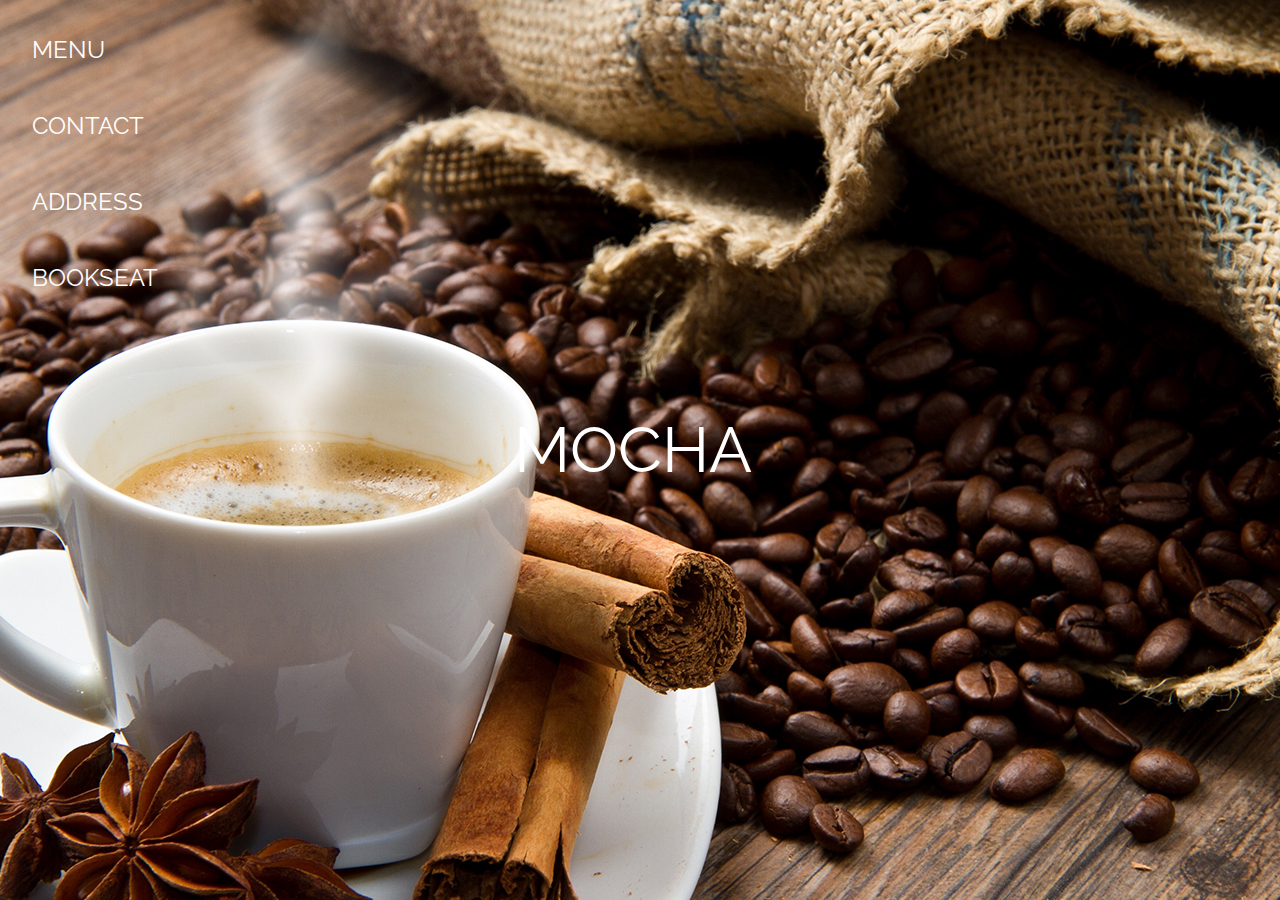
<file: page.html>
<!DOCTYPE html>
<html>
<title>mocha</title>
<meta charset="UTF-8">
<meta name="viewport" content="width=device-width, initial-scale=1">
<link rel="stylesheet" href="https://www.w3schools.com/w3css/4/w3.css">
<link rel="stylesheet" href="https://fonts.googleapis.com/css?family=Raleway">
<link rel="stylesheet" href="page.css">
<body>

<div style="background-image: url('cafe_img.jpg');" class="bgimg w3-display-container w3-text-white">
  <div class="w3-display-middle w3-jumbo">
    <p style="">&nbsp;MOCHA	&nbsp;</p>
  </div>
  <div class="w3-display-topleft w3-container w3-xlarge">
    <p><button onclick="document.getElementById('menu').style.display='block'" class="w3-button">MENU</button></p>
    <p><button onclick="document.getElementById('contact').style.display='block'" class="w3-button">CONTACT</button></p>
	<p><button onclick="document.getElementById('address').style.display='block'" class="w3-button">ADDRESS</button></p>
	<p><button onclick="document.getElementById('Book seat').style.display='block'" class="w3-button">BOOKSEAT</button></p>
  </div>
  <div class="w3-display-bottomleft w3-container">
    
   
  </div>
</div>

<!-- Menu Modal -->
<div id="menu" class="w3-modal">
  <div class="w3-modal-content w3-animate-zoom">
    <div class="w3-container w3-black w3-display-container">
      <span onclick="document.getElementById('menu').style.display='none'" class="w3-button w3-display-topright w3-large">x</span>
      <h1>Starters</h1> 
    </div>
    <div class="w3-container">
      <h5>Tomato Soup <b> ₹ 50</b></h5>
      <h5>Chicken Salad <b> ₹ 50</b></h5>
      <h5>Bread and Butter <b> ₹ 100</b></h5>
    </div>
    <div class="w3-container w3-black">
      <h1>Main Courses</h1>
    </div>
    <div class="w3-container">
      <h5>Grilled Fish and Potatoes <b> ₹ 85</b></h5>
      <h5>Italian Pizza <b> ₹ 55</b></h5>
      <h5>Veggie Pasta <b> ₹ 40</b></h5>
      <h5>Chicken and Potatoes <b> ₹ 65</b></h5>
      <h5>Deluxe Burger <b> ₹ 50</b></h5>
    </div>
    <div class="w3-container w3-black">
      <h1>Desserts</h1>
    </div>
    <div class="w3-container">
      <h5>Fruit Salad <b> ₹ 100</b></h5>
      <h5>Ice cream <b> ₹ 50</b></h5>
      <h5>Chocolate Cake <b> ₹ 80</b></h5>
      <h5>Cheese <b> ₹ 60</b></h5>
    </div>
  </div>
</div>

<!-- Contact Modal -->
<div id="contact" class="w3-modal">
  <div class="w3-modal-content w3-animate-zoom">
    <div class="w3-container w3-black">
      <span onclick="document.getElementById('contact').style.display='none'" class="w3-button w3-display-topright w3-large">x</span>
      <h1>Contact</h1>
    </div>
    <div class="w3-container">
      <p>Reserve a table, ask for today's special or just send us a message:</p>
      <form action="/action_page.php" target="_blank">
        <p><input class="w3-input w3-padding-16 w3-border" type="text" placeholder="Name" required name="Name"></p>
        <p><input class="w3-input w3-padding-16 w3-border" type="number" placeholder="How many people" required name="People"></p>
        <p><input class="w3-input w3-padding-16 w3-border" type="datetime-local" placeholder="Date and time" required name="date" value="2017-11-16T20:00"></p>
        <p><input class="w3-input w3-padding-16 w3-border" type="text" placeholder="Message \ Special requirements" required name="Message"></p>
        <p><button class="w3-button" type="submit">SEND MESSAGE</button></p>
      </form>
    </div>
  </div>
</div>

<div id="address" class="w3-modal">
  <div class="w3-modal-content w3-animate-zoom">
    <div class="w3-container w3-black">
      <span onclick="document.getElementById('address').style.display='none'" class="w3-button w3-display-topright w3-large">x</span>
      <h1>Address</h1>
    </div>
    <div class="w3-container">
      <center>
	  
	    <div class="mapouter"><div class="gmap_canvas"><iframe width="600" height="500" id="gmap_canvas" src="https://maps.google.com/maps?q=mocha&t=&z=13&ie=UTF8&iwloc=&output=embed" frameborder="0" scrolling="no" marginheight="0" marginwidth="0"></iframe><a href="https://www.crocothemes.net"></a></div><style>.mapouter{position:relative;text-align:right;height:500px;width:600px;}.gmap_canvas {overflow:hidden;background:none!important;height:500px;width:600px;}</style></div>
	  </center>
      </form>
    </div>
  </div>
</div>


</body>
</html>
</file>
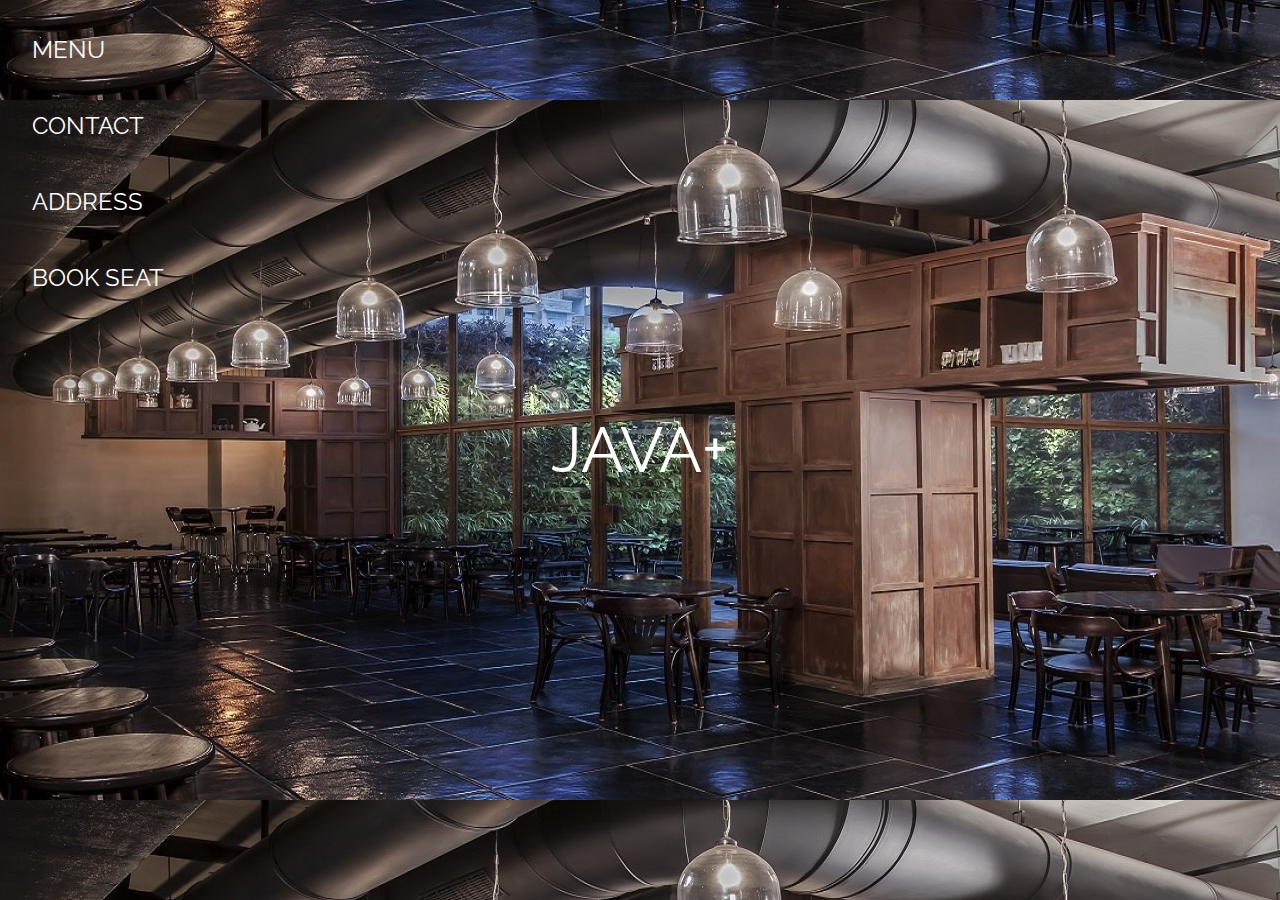
<file: page1.html>
<!DOCTYPE html>
<html>
<title>java+</title>
<meta charset="UTF-8">
<meta name="viewport" content="width=device-width, initial-scale=1">
<link rel="stylesheet" href="https://www.w3schools.com/w3css/4/w3.css">
<link rel="stylesheet" href="https://fonts.googleapis.com/css?family=Raleway">
<link rel="stylesheet" href="page.css">
<body>

<div style="background-image: url('a1.jpg');" class="bgimg w3-display-container w3-text-white">
  <div class="w3-display-middle w3-jumbo">
    <p>&nbsp;JAVA+&nbsp;</p>
  </div>
  <div class="w3-display-topleft w3-container w3-xlarge">
    <p><button onclick="document.getElementById('menu').style.display='block'" class="w3-button">MENU</button></p>
    <p><button onclick="document.getElementById('contact').style.display='block'" class="w3-button">CONTACT</button></p>
	<p><button onclick="document.getElementById('address').style.display='block'" class="w3-button">ADDRESS</button></p>
	<p><button onclick="document.getElementById('BOok seat').style.display='block'" class="w3-button ">BOOK SEAT</button></p>
  </div>
  <div class="w3-display-bottomleft w3-container">
   
   
  </div>
</div>

<!-- Menu Modal -->
<div id="menu" class="w3-modal">
  <div class="w3-modal-content w3-animate-zoom">
    <div class="w3-container w3-black w3-display-container">
      <span onclick="document.getElementById('menu').style.display='none'" class="w3-button w3-display-topright w3-large">x</span>
      <h1>Starters</h1> 
    </div>
    <div class="w3-container">
      <h5>Tomato Soup <b> ₹ 50</b></h5>
      <h5>Chicken Salad <b> ₹ 50</b></h5>
      <h5>Bread and Butter <b> ₹ 100</b></h5>
    </div>
    <div class="w3-container w3-black">
      <h1>Main Courses</h1>
    </div>
    <div class="w3-container">
      <h5>Grilled Fish and Potatoes <b> ₹ 85</b></h5>
      <h5>Italian Pizza <b> ₹ 55</b></h5>
      <h5>Veggie Pasta <b> ₹ 40</b></h5>
      <h5>Chicken and Potatoes <b> ₹ 65</b></h5>
      <h5>Deluxe Burger <b> ₹ 50</b></h5>
    </div>
    <div class="w3-container w3-black">
      <h1>Desserts</h1>
    </div>
    <div class="w3-container">
      <h5>Fruit Salad <b> ₹ 100</b></h5>
      <h5>Ice cream <b> ₹ 50</b></h5>
      <h5>Chocolate Cake <b> ₹ 80</b></h5>
      <h5>Cheese <b> ₹ 60</b></h5>
    </div>
  </div>
</div>

<!-- Contact Modal -->
<div id="contact" class="w3-modal">
  <div class="w3-modal-content w3-animate-zoom">
    <div class="w3-container w3-black">
      <span onclick="document.getElementById('contact').style.display='none'" class="w3-button w3-display-topright w3-large">x</span>
      <h1>Contact</h1>
    </div>
    <div class="w3-container">
      <p>Reserve a table, ask for today's special or just send us a message:</p>
      <form action="/action_page.php" target="_blank">
        <p><input class="w3-input w3-padding-16 w3-border" type="text" placeholder="Name" required name="Name"></p>
        <p><input class="w3-input w3-padding-16 w3-border" type="number" placeholder="How many people" required name="People"></p>
        <p><input class="w3-input w3-padding-16 w3-border" type="datetime-local" placeholder="Date and time" required name="date" value="2017-11-16T20:00"></p>
        <p><input class="w3-input w3-padding-16 w3-border" type="text" placeholder="Message \ Special requirements" required name="Message"></p>
        <p><button class="w3-button" type="submit">SEND MESSAGE</button></p>
      </form>
    </div>
  </div>
</div>

<div id="address" class="w3-modal">
  <div class="w3-modal-content w3-animate-zoom">
    <div class="w3-container w3-black">
      <span onclick="document.getElementById('address').style.display='none'" class="w3-button w3-display-topright w3-large">x</span>
      <h1>Address</h1>
    </div>
    <div class="w3-container">
      <center>
	  <div class="mapouter"><div class="gmap_canvas"><iframe width="600" height="500" id="gmap_canvas" src="https://maps.google.com/maps?q=java%2B&t=&z=13&ie=UTF8&iwloc=&output=embed" frameborder="0" scrolling="no" marginheight="0" marginwidth="0"></iframe><a href="https://www.emojilib.com">emojilib.com</a></div><style>.mapouter{position:relative;text-align:right;height:500px;width:600px;}.gmap_canvas {overflow:hidden;background:none!important;height:500px;width:600px;}</style></div>
	  </center>
      </form>
    </div>
  </div>
</div>


</body>
</html>
</file>
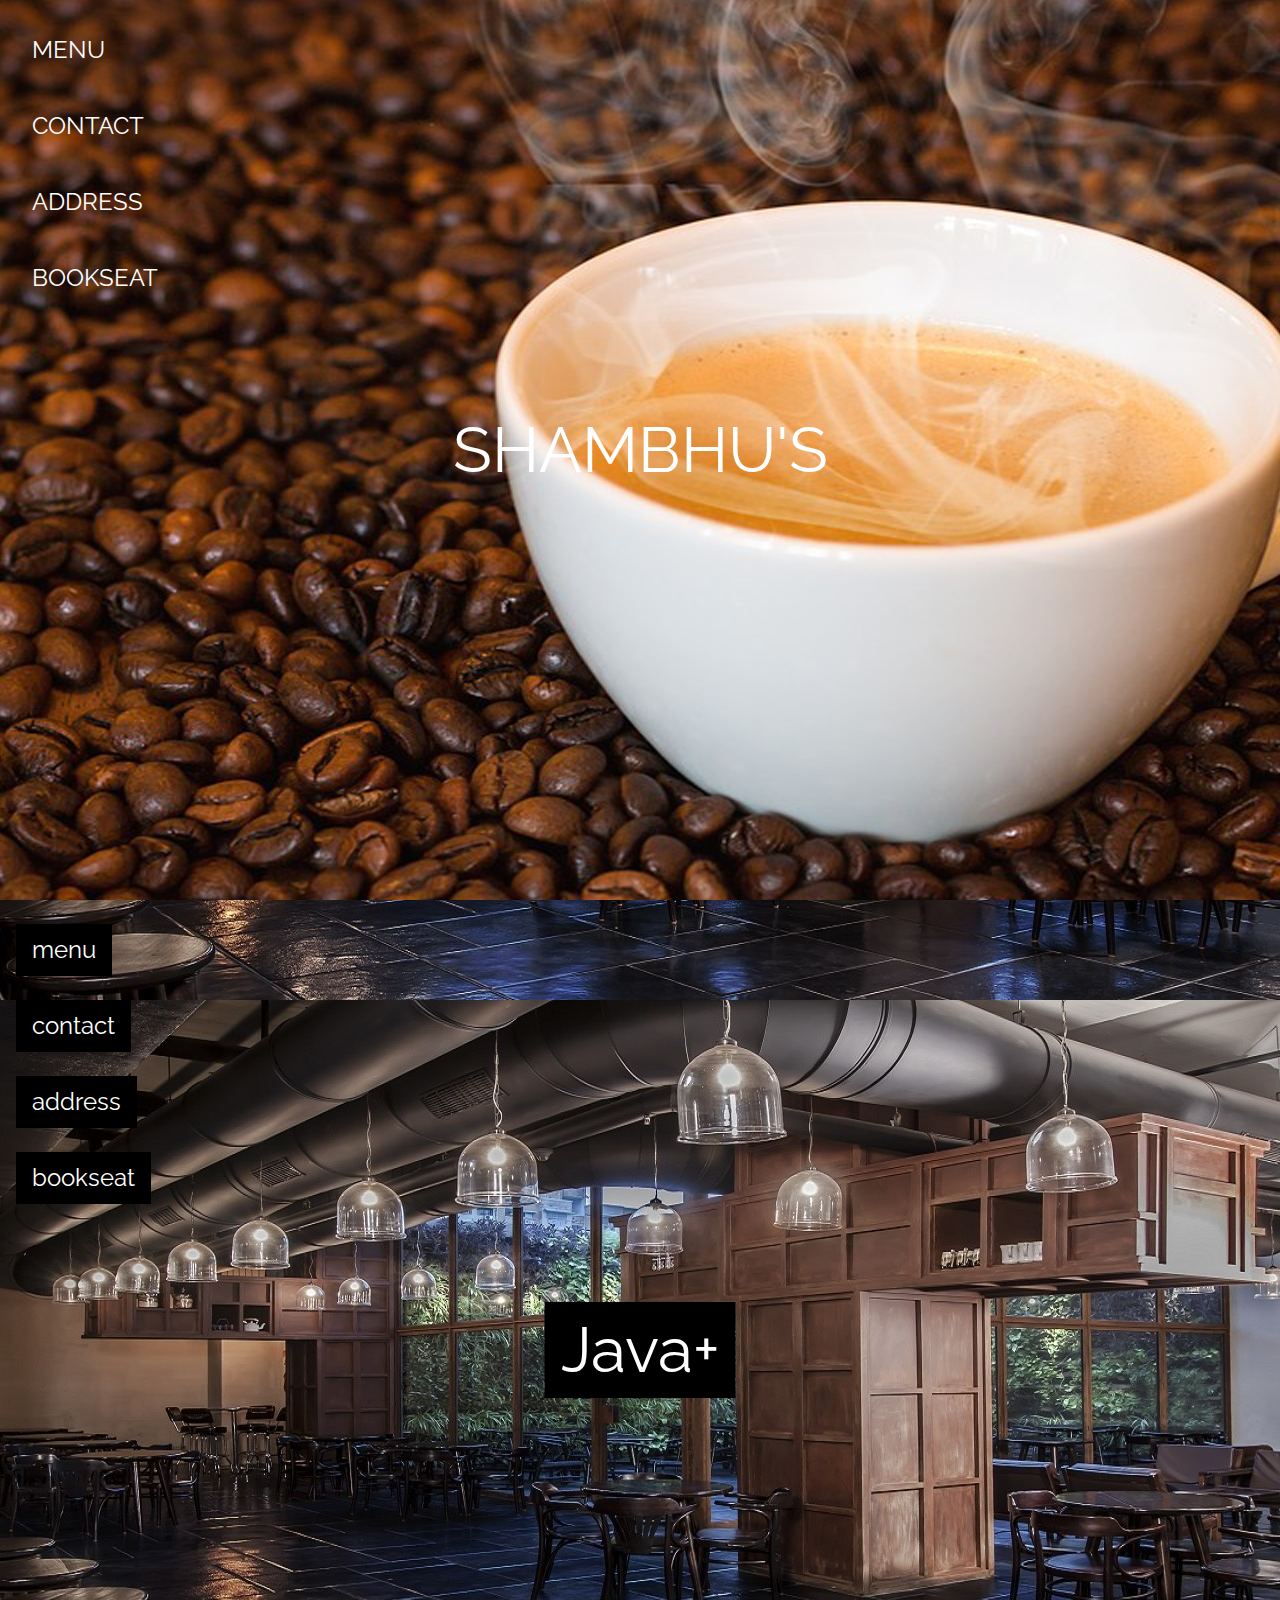
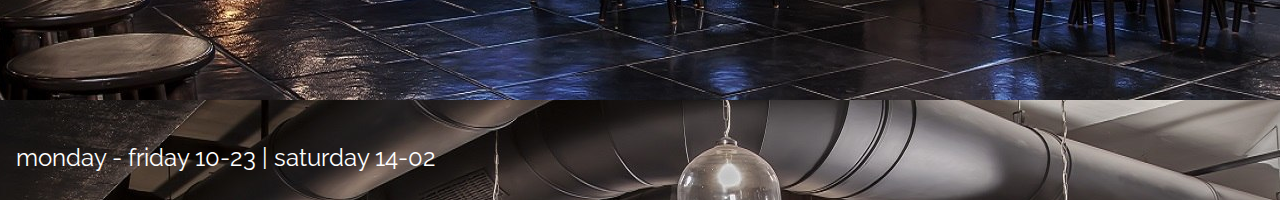
<file: page2.html>
<!DOCTYPE html>
<html>
<title>shambhu's</title>
<meta charset="UTF-8">
<meta name="viewport" content="width=device-width, initial-scale=1">
<link rel="stylesheet" href="https://www.w3schools.com/w3css/4/w3.css">
<link rel="stylesheet" href="https://fonts.googleapis.com/css?family=Raleway">
<link rel="stylesheet" href="page.css">
<body>

<div style="background-image: url('21.jpg');" class="bgimg w3-display-container w3-text-white">
  <div class="w3-display-middle w3-jumbo">
    <p style="">&nbsp;SHAMBHU'S&nbsp;</p>
  </div>
  <div class="w3-display-topleft w3-container w3-xlarge">
    <p><button onclick="document.getElementById('menu').style.display='block'" class="w3-button">MENU</button></p>
    <p><button onclick="document.getElementById('contact').style.display='block'" class="w3-button">CONTACT</button></p>
	<p><button onclick="document.getElementById('address').style.display='block'" class="w3-button">ADDRESS</button></p>
	<p><button onclick="document.getElementById('BOok seat').style.display='block'" class="w3-button">BOOKSEAT</button></p>
  </div>
  <div class="w3-display-bottomleft w3-container">
  
   
  </div>
</div>

<!-- Menu Modal -->
<div id="menu" class="w3-modal">
  <div class="w3-modal-content w3-animate-zoom">
    <div class="w3-container w3-black w3-display-container">
      <span onclick="document.getElementById('menu').style.display='none'" class="w3-button w3-display-topright w3-large">x</span>
      <h1>Starters</h1> 
    </div>
    <div class="w3-container">
      <h5>Tomato Soup <b> ₹ 50</b></h5>
      <h5>Chicken Salad <b> ₹ 50</b></h5>
      <h5>Bread and Butter <b> ₹ 100</b></h5>
    </div>
    <div class="w3-container w3-black">
      <h1>Main Courses</h1>
    </div>
    <div class="w3-container">
      <h5>Grilled Fish and Potatoes <b> ₹ 85</b></h5>
      <h5>Italian Pizza <b> ₹ 55</b></h5>
      <h5>Veggie Pasta <b> ₹ 40</b></h5>
      <h5>Chicken and Potatoes <b> ₹ 65</b></h5>
      <h5>Deluxe Burger <b> ₹ 50</b></h5>
    </div>
    <div class="w3-container w3-black">
      <h1>Desserts</h1>
    </div>
    <div class="w3-container">
      <h5>Fruit Salad <b> ₹ 100</b></h5>
      <h5>Ice cream <b> ₹ 50</b></h5>
      <h5>Chocolate Cake <b> ₹ 80</b></h5>
      <h5>Cheese <b> ₹ 60</b></h5>
    </div>
  </div>
</div>

<!-- Contact Modal -->
<div id="contact" class="w3-modal">
  <div class="w3-modal-content w3-animate-zoom">
    <div class="w3-container w3-black">
      <span onclick="document.getElementById('contact').style.display='none'" class="w3-button w3-display-topright w3-large">x</span>
      <h1>Contact</h1>
    </div>
    <div class="w3-container">
      <p>Reserve a table, ask for today's special or just send us a message:</p>
      <form action="/action_page.php" target="_blank">
        <p><input class="w3-input w3-padding-16 w3-border" type="text" placeholder="Name" required name="Name"></p>
        <p><input class="w3-input w3-padding-16 w3-border" type="number" placeholder="How many people" required name="People"></p>
        <p><input class="w3-input w3-padding-16 w3-border" type="datetime-local" placeholder="Date and time" required name="date" value="2017-11-16T20:00"></p>
        <p><input class="w3-input w3-padding-16 w3-border" type="text" placeholder="Message \ Special requirements" required name="Message"></p>
        <p><button class="w3-button" type="submit">SEND MESSAGE</button></p>
      </form>
    </div>
  </div>
</div>

<div id="address" class="w3-modal">
  <div class="w3-modal-content w3-animate-zoom">
    <div class="w3-container w3-black">
      <span onclick="document.getElementById('address').style.display='none'" class="w3-button w3-display-topright w3-large">x</span>
      <h1>Address</h1>
    </div>
    <div class="w3-container">
      <center>
	  <div class="mapouter"><div class="gmap_canvas"><iframe width="600" height="500" id="gmap_canvas" src="https://maps.google.com/maps?q=ganpat%20university%2C%20ahmedabad&t=&z=13&ie=UTF8&iwloc=&output=embed" frameborder="0" scrolling="no" marginheight="0" marginwidth="0"></iframe><a href="https://www.pureblack.de">pureblack.de</a></div><style>.mapouter{text-align:right;height:500px;width:600px;}.gmap_canvas {overflow:hidden;background:none!important;height:500px;width:600px;}</style></div>
	  </center>
      </form>
    </div>
  </div>
</div>


</body>
</html>
<!DOCTYPE html>
<html>
<title>Block</title>
<meta charset="UTF-8">
<meta name="viewport" content="width=device-width, initial-scale=1">
<link rel="stylesheet" href="https://www.w3schools.com/w3css/4/w3.css">
<link rel="stylesheet" href="https://fonts.googleapis.com/css?family=Raleway">
<link rel="stylesheet" href="page.css">
<body>

<div style="background-image: url('a1.jpg');" class="bgimg w3-display-container w3-text-white">
  <div class="w3-display-middle w3-jumbo">
    <p style="background-color:black;">&nbsp;Java+&nbsp;</p>
  </div>
  <div class="w3-display-topleft w3-container w3-xlarge">
    <p><button onclick="document.getElementById('menu').style.display='block'" class="w3-button w3-black">menu</button></p>
    <p><button onclick="document.getElementById('contact').style.display='block'" class="w3-button w3-black">contact</button></p>
	<p><button onclick="document.getElementById('address').style.display='block'" class="w3-button w3-black">address</button></p>
	<p><button onclick="document.getElementById('BOok seat').style.display='block'" class="w3-button w3-black">bookseat</button></p>
  </div>
  <div class="w3-display-bottomleft w3-container">
    <p class="w3-xlarge">monday - friday 10-23 | saturday 14-02</p>
   
  </div>
</div>

<!-- Menu Modal -->
<div id="menu" class="w3-modal">
  <div class="w3-modal-content w3-animate-zoom">
    <div class="w3-container w3-black w3-display-container">
      <span onclick="document.getElementById('menu').style.display='none'" class="w3-button w3-display-topright w3-large">x</span>
      <h1>Starters</h1> 
    </div>
    <div class="w3-container">
      <h5>Tomato Soup <b> ₹ 50</b></h5>
      <h5>Chicken Salad <b> ₹ 50</b></h5>
      <h5>Bread and Butter <b> ₹ 100</b></h5>
    </div>
    <div class="w3-container w3-black">
      <h1>Main Courses</h1>
    </div>
    <div class="w3-container">
      <h5>Grilled Fish and Potatoes <b> ₹ 85</b></h5>
      <h5>Italian Pizza <b> ₹ 55</b></h5>
      <h5>Veggie Pasta <b> ₹ 40</b></h5>
      <h5>Chicken and Potatoes <b> ₹ 65</b></h5>
      <h5>Deluxe Burger <b> ₹ 50</b></h5>
    </div>
    <div class="w3-container w3-black">
      <h1>Desserts</h1>
    </div>
    <div class="w3-container">
      <h5>Fruit Salad <b> ₹ 100</b></h5>
      <h5>Ice cream <b> ₹ 50</b></h5>
      <h5>Chocolate Cake <b> ₹ 80</b></h5>
      <h5>Cheese <b> ₹ 60</b></h5>
    </div>
  </div>
</div>

<!-- Contact Modal -->
<div id="contact" class="w3-modal">
  <div class="w3-modal-content w3-animate-zoom">
    <div class="w3-container w3-black">
      <span onclick="document.getElementById('contact').style.display='none'" class="w3-button w3-display-topright w3-large">x</span>
      <h1>Contact</h1>
    </div>
    <div class="w3-container">
      <p>Reserve a table, ask for today's special or just send us a message:</p>
      <form action="/action_page.php" target="_blank">
        <p><input class="w3-input w3-padding-16 w3-border" type="text" placeholder="Name" required name="Name"></p>
        <p><input class="w3-input w3-padding-16 w3-border" type="number" placeholder="How many people" required name="People"></p>
        <p><input class="w3-input w3-padding-16 w3-border" type="datetime-local" placeholder="Date and time" required name="date" value="2017-11-16T20:00"></p>
        <p><input class="w3-input w3-padding-16 w3-border" type="text" placeholder="Message \ Special requirements" required name="Message"></p>
        <p><button class="w3-button" type="submit">SEND MESSAGE</button></p>
      </form>
    </div>
  </div>
</div>

<div id="address" class="w3-modal">
  <div class="w3-modal-content w3-animate-zoom">
    <div class="w3-container w3-black">
      <span onclick="document.getElementById('address').style.display='none'" class="w3-button w3-display-topright w3-large">x</span>
      <h1>Address</h1>
    </div>
    <div class="w3-container">
      <center>
        <div class="mapouter"><div class="gmap_canvas"><iframe width="600" height="500" id="gmap_canvas" src="https://maps.google.com/maps?q=shambhu's%20g&t=&z=13&ie=UTF8&iwloc=&output=embed" frameborder="0" scrolling="no" marginheight="0" marginwidth="0"></iframe><a href="https://www.emojilib.com">emojilib.com</a></div><style>.mapouter{position:relative;text-align:right;height:500px;width:600px;}.gmap_canvas {overflow:hidden;background:none!important;height:500px;width:600px;}</style></div>
	  </center>
      </form>
    </div>
  </div>
</div>


</body>
</html>
</file>
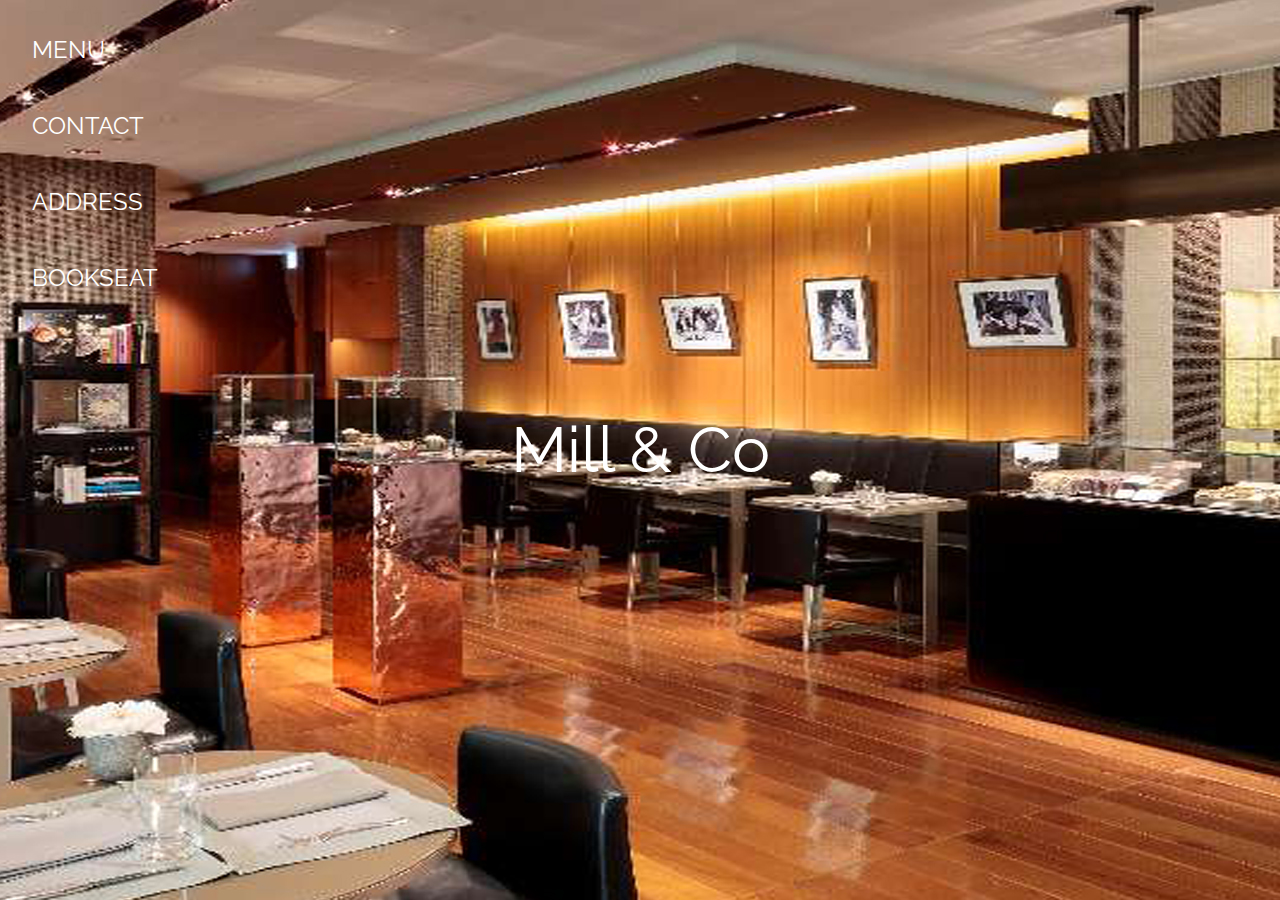
<file: page3.html>
<!DOCTYPE html>
<html>
<title>mill & co</title>
<meta charset="UTF-8">
<meta name="viewport" content="width=device-width, initial-scale=1">
<link rel="stylesheet" href="https://www.w3schools.com/w3css/4/w3.css">
<link rel="stylesheet" href="https://fonts.googleapis.com/css?family=Raleway">
<link rel="stylesheet" href="page.css">
<body>

<div style="background-image: url('24.jpg');" class="bgimg w3-display-container w3-text-white">
  <div class="w3-display-middle w3-jumbo">
    <p style="">&nbsp;Mill & Co&nbsp;</p>
  </div>
  <div class="w3-display-topleft w3-container w3-xlarge">
    <p><button onclick="document.getElementById('menu').style.display='block'" class="w3-button">MENU</button></p>
    <p><button onclick="document.getElementById('contact').style.display='block'" class="w3-button">CONTACT</button></p>
	<p><button onclick="document.getElementById('address').style.display='block'" class="w3-button">ADDRESS</button></p>
	<p><button onclick="document.getElementById('BOok seat').style.display='block'" class="w3-button">BOOKSEAT</button></p>
  </div>
  <div class="w3-display-bottomleft w3-container">
   
   
  </div>
</div>

<!-- Menu Modal -->
<div id="menu" class="w3-modal">
  <div class="w3-modal-content w3-animate-zoom">
    <div class="w3-container w3-black w3-display-container">
      <span onclick="document.getElementById('menu').style.display='none'" class="w3-button w3-display-topright w3-large">x</span>
      <h1>Starters</h1> 
    </div>
    <div class="w3-container">
      <h5>Tomato Soup <b> ₹ 50</b></h5>
      <h5>Chicken Salad <b> ₹ 50</b></h5>
      <h5>Bread and Butter <b> ₹ 100</b></h5>
    </div>
    <div class="w3-container w3-black">
      <h1>Main Courses</h1>
    </div>
    <div class="w3-container">
      <h5>Grilled Fish and Potatoes <b> ₹ 85</b></h5>
      <h5>Italian Pizza <b> ₹ 55</b></h5>
      <h5>Veggie Pasta <b> ₹ 40</b></h5>
      <h5>Chicken and Potatoes <b> ₹ 65</b></h5>
      <h5>Deluxe Burger <b> ₹ 50</b></h5>
    </div>
    <div class="w3-container w3-black">
      <h1>Desserts</h1>
    </div>
    <div class="w3-container">
      <h5>Fruit Salad <b> ₹ 100</b></h5>
      <h5>Ice cream <b> ₹ 50</b></h5>
      <h5>Chocolate Cake <b> ₹ 80</b></h5>
      <h5>Cheese <b> ₹ 60</b></h5>
    </div>
  </div>
</div>

<!-- Contact Modal -->
<div id="contact" class="w3-modal">
  <div class="w3-modal-content w3-animate-zoom">
    <div class="w3-container w3-black">
      <span onclick="document.getElementById('contact').style.display='none'" class="w3-button w3-display-topright w3-large">x</span>
      <h1>Contact</h1>
    </div>
    <div class="w3-container">
      <p>Reserve a table, ask for today's special or just send us a message:</p>
      <form action="/action_page.php" target="_blank">
        <p><input class="w3-input w3-padding-16 w3-border" type="text" placeholder="Name" required name="Name"></p>
        <p><input class="w3-input w3-padding-16 w3-border" type="number" placeholder="How many people" required name="People"></p>
        <p><input class="w3-input w3-padding-16 w3-border" type="datetime-local" placeholder="Date and time" required name="date" value="2017-11-16T20:00"></p>
        <p><input class="w3-input w3-padding-16 w3-border" type="text" placeholder="Message \ Special requirements" required name="Message"></p>
        <p><button class="w3-button" type="submit">SEND MESSAGE</button></p>
      </form>
    </div>
  </div>
</div>

<div id="address" class="w3-modal">
  <div class="w3-modal-content w3-animate-zoom">
    <div class="w3-container w3-black">
      <span onclick="document.getElementById('address').style.display='none'" class="w3-button w3-display-topright w3-large">x</span>
      <h1>Address</h1>
    </div>
    <div class="w3-container">
      <center>
	    <div class="mapouter"><div class="gmap_canvas"><iframe width="600" height="500" id="gmap_canvas" src="https://maps.google.com/maps?q=mill%20%26%20co&t=&z=13&ie=UTF8&iwloc=&output=embed" frameborder="0" scrolling="no" marginheight="0" marginwidth="0"></iframe><a href="https://www.crocothemes.net"></a></div><style>.mapouter{position:relative;text-align:right;height:500px;width:600px;}.gmap_canvas {overflow:hidden;background:none!important;height:500px;width:600px;}</style></div>
	  </center>
      </form>
    </div>
  </div>
</div>


</body>
</html>
</file>
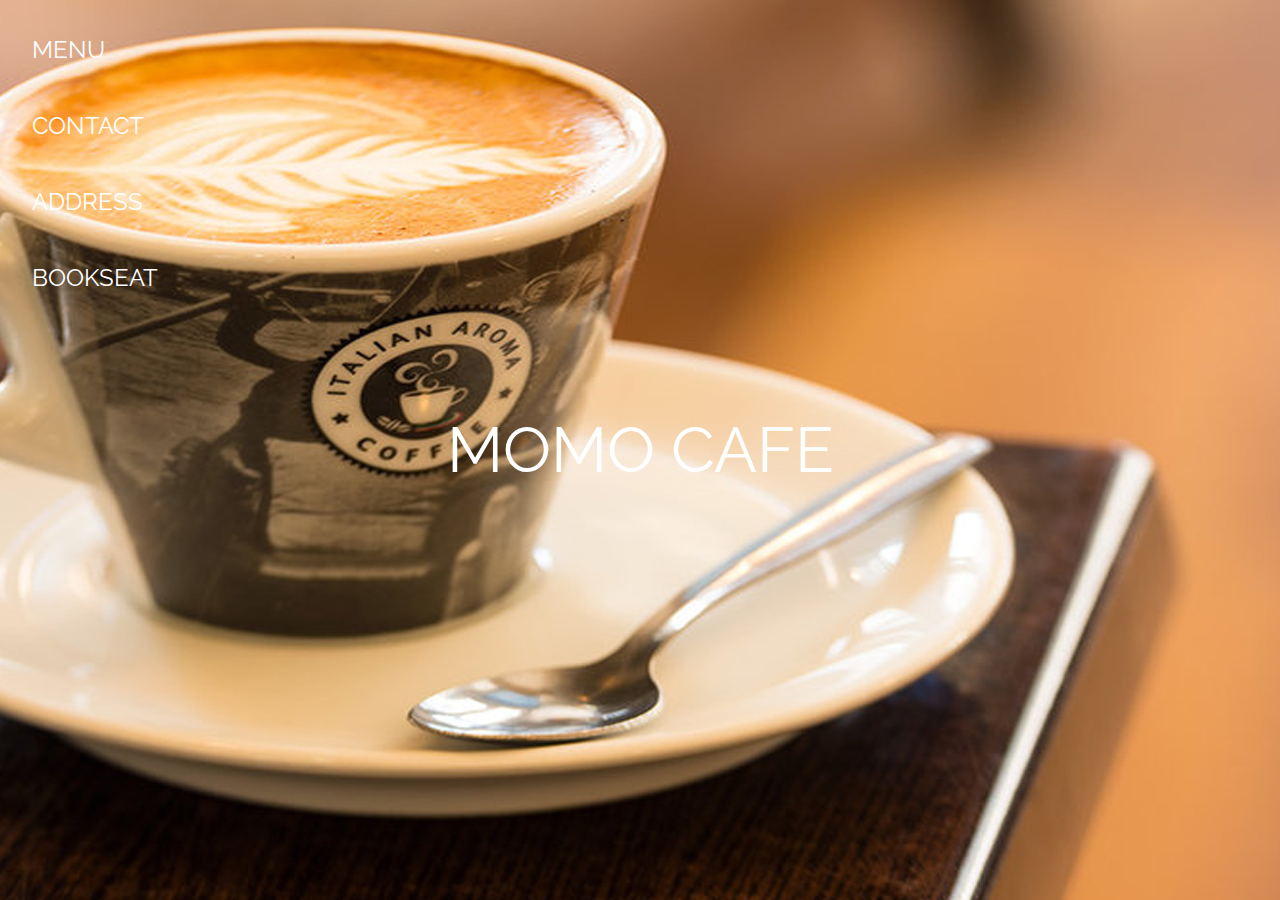
<file: page4.html>
<!DOCTYPE html>
<html>
<title>MOMO</title>
<meta charset="UTF-8">
<meta name="viewport" content="width=device-width, initial-scale=1">
<link rel="stylesheet" href="https://www.w3schools.com/w3css/4/w3.css">
<link rel="stylesheet" href="https://fonts.googleapis.com/css?family=Raleway">
<link rel="stylesheet" href="page.css">
<body>

<div style="background-image: url('22.jpg');" class="bgimg w3-display-container w3-text-white">
  <div class="w3-display-middle w3-jumbo">
    <p style="">&nbsp;MOMO CAFE&nbsp;</p>
  </div>
  <div class="w3-display-topleft w3-container w3-xlarge">
   <p><button onclick="document.getElementById('menu').style.display='block'" class="w3-button">MENU</button></p>
    <p><button onclick="document.getElementById('contact').style.display='block'" class="w3-button">CONTACT</button></p>
	<p><button onclick="document.getElementById('address').style.display='block'" class="w3-button">ADDRESS</button></p>
	<p><button onclick="document.getElementById('BOok seat').style.display='block'" class="w3-button">BOOKSEAT</button></p>
  </div>
  <div class="w3-display-bottomleft w3-container">
   
   
  </div>
</div>

<!-- Menu Modal -->
<div id="menu" class="w3-modal">
  <div class="w3-modal-content w3-animate-zoom">
    <div class="w3-container w3-black w3-display-container">
      <span onclick="document.getElementById('menu').style.display='none'" class="w3-button w3-display-topright w3-large">x</span>
      <h1>Starters</h1> 
    </div>
    <div class="w3-container">
      <h5>Tomato Soup <b> ₹ 50</b></h5>
      <h5>Chicken Salad <b> ₹ 50</b></h5>
      <h5>Bread and Butter <b> ₹ 100</b></h5>
    </div>
    <div class="w3-container w3-black">
      <h1>Main Courses</h1>
    </div>
    <div class="w3-container">
      <h5>Grilled Fish and Potatoes <b> ₹ 85</b></h5>
      <h5>Italian Pizza <b> ₹ 55</b></h5>
      <h5>Veggie Pasta <b> ₹ 40</b></h5>
      <h5>Chicken and Potatoes <b> ₹ 65</b></h5>
      <h5>Deluxe Burger <b> ₹ 50</b></h5>
    </div>
    <div class="w3-container w3-black">
      <h1>Desserts</h1>
    </div>
    <div class="w3-container">
      <h5>Fruit Salad <b> ₹ 100</b></h5>
      <h5>Ice cream <b> ₹ 50</b></h5>
      <h5>Chocolate Cake <b> ₹ 80</b></h5>
      <h5>Cheese <b> ₹ 60</b></h5>
    </div>
  </div>
</div>

<!-- Contact Modal -->
<div id="contact" class="w3-modal">
  <div class="w3-modal-content w3-animate-zoom">
    <div class="w3-container w3-black">
      <span onclick="document.getElementById('contact').style.display='none'" class="w3-button w3-display-topright w3-large">x</span>
      <h1>Contact</h1>
    </div>
    <div class="w3-container">
      <p>Reserve a table, ask for today's special or just send us a message:</p>
      <form action="/action_page.php" target="_blank">
        <p><input class="w3-input w3-padding-16 w3-border" type="text" placeholder="Name" required name="Name"></p>
        <p><input class="w3-input w3-padding-16 w3-border" type="number" placeholder="How many people" required name="People"></p>
        <p><input class="w3-input w3-padding-16 w3-border" type="datetime-local" placeholder="Date and time" required name="date" value="2017-11-16T20:00"></p>
        <p><input class="w3-input w3-padding-16 w3-border" type="text" placeholder="Message \ Special requirements" required name="Message"></p>
        <p><button class="w3-button" type="submit">SEND MESSAGE</button></p>
      </form>
    </div>
  </div>
</div>

<div id="address" class="w3-modal">
  <div class="w3-modal-content w3-animate-zoom">
    <div class="w3-container w3-black">
      <span onclick="document.getElementById('address').style.display='none'" class="w3-button w3-display-topright w3-large">x</span>
      <h1>Address</h1>
    </div>
    <div class="w3-container">
      <center>
	  
	    <div class="mapouter"><div class="gmap_canvas"><iframe width="600" height="500" id="gmap_canvas" src="https://maps.google.com/maps?q=momo%20cafe&t=&z=13&ie=UTF8&iwloc=&output=embed" frameborder="0" scrolling="no" marginheight="0" marginwidth="0"></iframe><a href="https://www.crocothemes.net"></a></div><style>.mapouter{position:relative;text-align:right;height:500px;width:600px;}.gmap_canvas {overflow:hidden;background:none!important;height:500px;width:600px;}</style></div>
	  </center>
      </form>
    </div>
  </div>
</div>


</body>
</html>
</file>
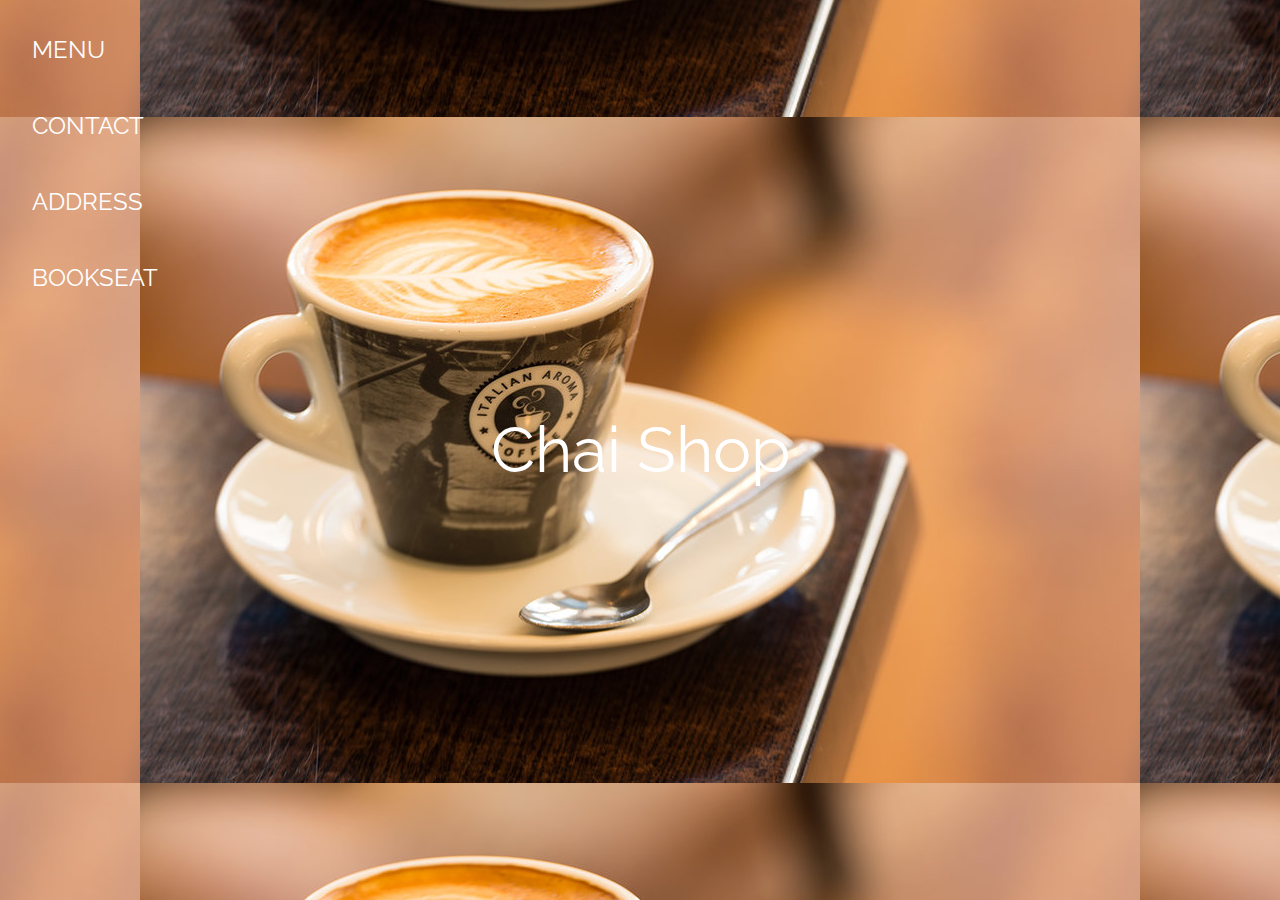
<file: page5.html>
<!DOCTYPE html>
<html>
<title>chai shop</title>
<meta charset="UTF-8">
<meta name="viewport" content="width=device-width, initial-scale=1">
<link rel="stylesheet" href="https://www.w3schools.com/w3css/4/w3.css">
<link rel="stylesheet" href="https://fonts.googleapis.com/css?family=Raleway">
<link rel="stylesheet" href="page.css">
<body>

<div style="background-image: url('a4.jpg');" class="bgimg w3-display-container w3-text-white">
  <div class="w3-display-middle w3-jumbo">
    <p style="">&nbsp;Chai Shop&nbsp;</p>
  </div>
  <div class="w3-display-topleft w3-container w3-xlarge">
     <p><button onclick="document.getElementById('menu').style.display='block'" class="w3-button">MENU</button></p>
    <p><button onclick="document.getElementById('contact').style.display='block'" class="w3-button">CONTACT</button></p>
	<p><button onclick="document.getElementById('address').style.display='block'" class="w3-button">ADDRESS</button></p>
	<p><button onclick="document.getElementById('BOok seat').style.display='block'" class="w3-button">BOOKSEAT</button></p>
  </div>
  <div class="w3-display-bottomleft w3-container">
    
   
  </div>
</div>

<!-- Menu Modal -->
<div id="menu" class="w3-modal">
  <div class="w3-modal-content w3-animate-zoom">
    <div class="w3-container w3-black w3-display-container">
      <span onclick="document.getElementById('menu').style.display='none'" class="w3-button w3-display-topright w3-large">x</span>
      <h1>Starters</h1> 
    </div>
    <div class="w3-container">
      <h5>Tomato Soup <b> ₹ 50</b></h5>
      <h5>Chicken Salad <b> ₹ 50</b></h5>
      <h5>Bread and Butter <b> ₹ 100</b></h5>
    </div>
    <div class="w3-container w3-black">
      <h1>Main Courses</h1>
    </div>
    <div class="w3-container">
      <h5>Grilled Fish and Potatoes <b> ₹ 85</b></h5>
      <h5>Italian Pizza <b> ₹ 55</b></h5>
      <h5>Veggie Pasta <b> ₹ 40</b></h5>
      <h5>Chicken and Potatoes <b> ₹ 65</b></h5>
      <h5>Deluxe Burger <b> ₹ 50</b></h5>
    </div>
    <div class="w3-container w3-black">
      <h1>Desserts</h1>
    </div>
    <div class="w3-container">
      <h5>Fruit Salad <b> ₹ 100</b></h5>
      <h5>Ice cream <b> ₹ 50</b></h5>
      <h5>Chocolate Cake <b> ₹ 80</b></h5>
      <h5>Cheese <b> ₹ 60</b></h5>
    </div>
  </div>
</div>

<!-- Contact Modal -->
<div id="contact" class="w3-modal">
  <div class="w3-modal-content w3-animate-zoom">
    <div class="w3-container w3-black">
      <span onclick="document.getElementById('contact').style.display='none'" class="w3-button w3-display-topright w3-large">x</span>
      <h1>Contact</h1>
    </div>
    <div class="w3-container">
      <p>Reserve a table, ask for today's special or just send us a message:</p>
      <form action="/action_page.php" target="_blank">
        <p><input class="w3-input w3-padding-16 w3-border" type="text" placeholder="Name" required name="Name"></p>
        <p><input class="w3-input w3-padding-16 w3-border" type="number" placeholder="How many people" required name="People"></p>
        <p><input class="w3-input w3-padding-16 w3-border" type="datetime-local" placeholder="Date and time" required name="date" value="2017-11-16T20:00"></p>
        <p><input class="w3-input w3-padding-16 w3-border" type="text" placeholder="Message \ Special requirements" required name="Message"></p>
        <p><button class="w3-button" type="submit">SEND MESSAGE</button></p>
      </form>
    </div>
  </div>
</div>

<div id="address" class="w3-modal">
  <div class="w3-modal-content w3-animate-zoom">
    <div class="w3-container w3-black">
      <span onclick="document.getElementById('address').style.display='none'" class="w3-button w3-display-topright w3-large">x</span>
      <h1>Address</h1>
    </div>
    <div class="w3-container">
      <center>
	  
	    <div class="mapouter"><div class="gmap_canvas"><iframe width="600" height="500" id="gmap_canvas" src="https://maps.google.com/maps?q=chai%20shop&t=&z=13&ie=UTF8&iwloc=&output=embed" frameborder="0" scrolling="no" marginheight="0" marginwidth="0"></iframe><a href="https://www.crocothemes.net"></a></div><style>.mapouter{position:relative;text-align:right;height:500px;width:600px;}.gmap_canvas {overflow:hidden;background:none!important;height:500px;width:600px;}</style></div>
	  </center>
      </form>
    </div>
  </div>
</div>


</body>
</html>
</file>
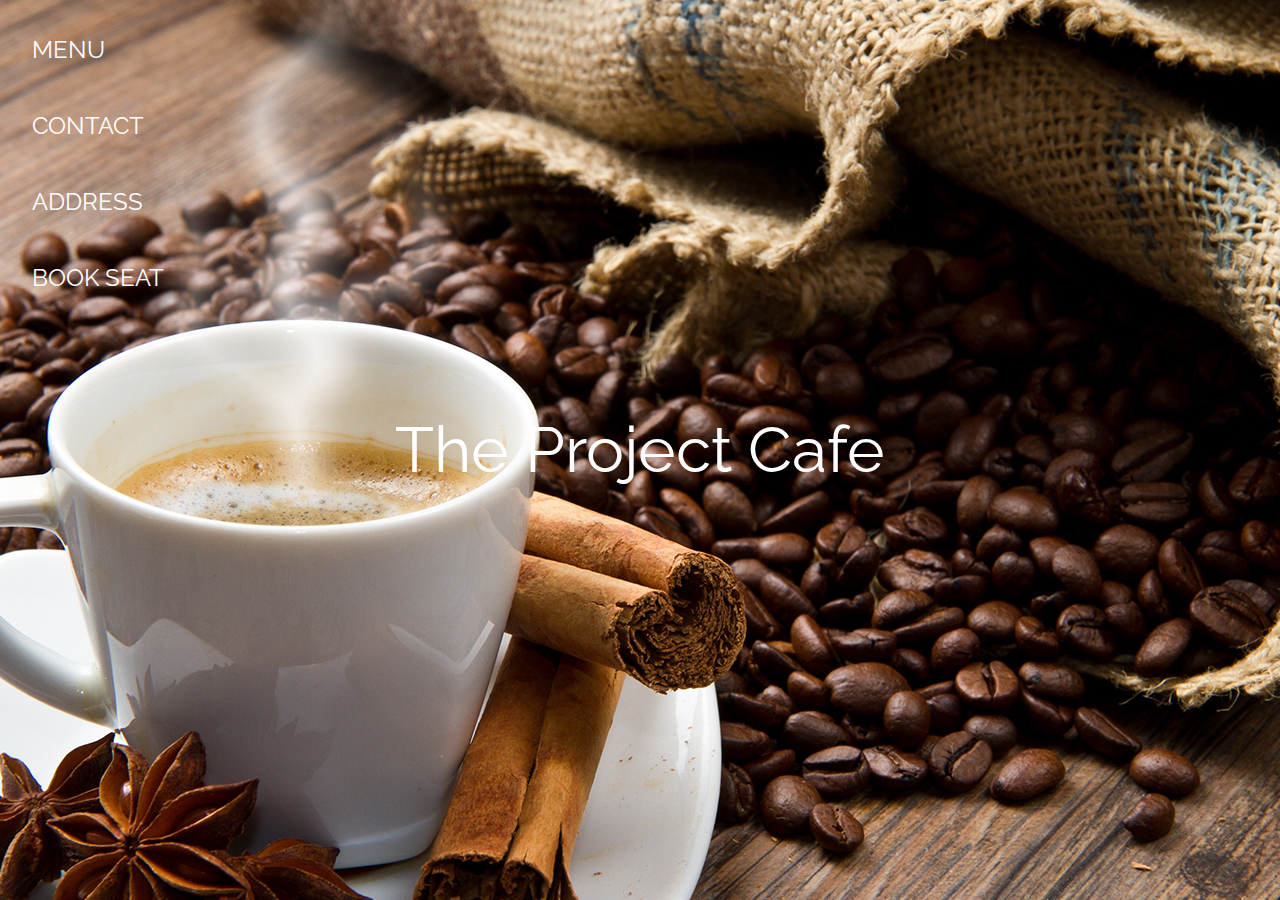
<file: page6.html>
<!DOCTYPE html>
<html>
<title>The Project Cafe</title>
<meta charset="UTF-8">
<meta name="viewport" content="width=device-width, initial-scale=1">
<link rel="stylesheet" href="https://www.w3schools.com/w3css/4/w3.css">
<link rel="stylesheet" href="https://fonts.googleapis.com/css?family=Raleway">
<link rel="stylesheet" href="page.css">
<body>

<div style="background-image: url('a5.jpg');" class="bgimg w3-display-container w3-text-white">
  <div class="w3-display-middle w3-jumbo">
    <p>&nbsp;The Project Cafe&nbsp;</p>
  </div>
  <div class="w3-display-topleft w3-container w3-xlarge">
    <p><button onclick="document.getElementById('menu').style.display='block'" class="w3-button">MENU</button></p>
    <p><button onclick="document.getElementById('contact').style.display='block'" class="w3-button">CONTACT</button></p>
	<p><button onclick="document.getElementById('address').style.display='block'" class="w3-button">ADDRESS</button></p>
	<p><button onclick="document.getElementById('BOok seat').style.display='block'" class="w3-button ">BOOK SEAT</button></p>
  </div>
  <div class="w3-display-bottomleft w3-container">
   
   
  </div>
</div>

<!-- Menu Modal -->
<div id="menu" class="w3-modal">
  <div class="w3-modal-content w3-animate-zoom">
    <div class="w3-container w3-black w3-display-container">
      <span onclick="document.getElementById('menu').style.display='none'" class="w3-button w3-display-topright w3-large">x</span>
      <h1>Starters</h1> 
    </div>
    <div class="w3-container">
      <h5>Tomato Soup <b> ₹ 50</b></h5>
      <h5>Chicken Salad <b> ₹ 50</b></h5>
      <h5>Bread and Butter <b> ₹ 100</b></h5>
    </div>
    <div class="w3-container w3-black">
      <h1>Main Courses</h1>
    </div>
    <div class="w3-container">
      <h5>Grilled Fish and Potatoes <b> ₹ 85</b></h5>
      <h5>Italian Pizza <b> ₹ 55</b></h5>
      <h5>Veggie Pasta <b> ₹ 40</b></h5>
      <h5>Chicken and Potatoes <b> ₹ 65</b></h5>
      <h5>Deluxe Burger <b> ₹ 50</b></h5>
    </div>
    <div class="w3-container w3-black">
      <h1>Desserts</h1>
    </div>
    <div class="w3-container">
      <h5>Fruit Salad <b> ₹ 100</b></h5>
      <h5>Ice cream <b> ₹ 50</b></h5>
      <h5>Chocolate Cake <b> ₹ 80</b></h5>
      <h5>Cheese <b> ₹ 60</b></h5>
    </div>
  </div>
</div>

<!-- Contact Modal -->
<div id="contact" class="w3-modal">
  <div class="w3-modal-content w3-animate-zoom">
    <div class="w3-container w3-black">
      <span onclick="document.getElementById('contact').style.display='none'" class="w3-button w3-display-topright w3-large">x</span>
      <h1>Contact</h1>
    </div>
    <div class="w3-container">
      <p>Reserve a table, ask for today's special or just send us a message:</p>
      <form action="/action_page.php" target="_blank">
        <p><input class="w3-input w3-padding-16 w3-border" type="text" placeholder="Name" required name="Name"></p>
        <p><input class="w3-input w3-padding-16 w3-border" type="number" placeholder="How many people" required name="People"></p>
        <p><input class="w3-input w3-padding-16 w3-border" type="datetime-local" placeholder="Date and time" required name="date" value="2017-11-16T20:00"></p>
        <p><input class="w3-input w3-padding-16 w3-border" type="text" placeholder="Message \ Special requirements" required name="Message"></p>
        <p><button class="w3-button" type="submit">SEND MESSAGE</button></p>
      </form>
    </div>
  </div>
</div>

<div id="address" class="w3-modal">
  <div class="w3-modal-content w3-animate-zoom">
    <div class="w3-container w3-black">
      <span onclick="document.getElementById('address').style.display='none'" class="w3-button w3-display-topright w3-large">x</span>
      <h1>Address</h1>
    </div>
    <div class="w3-container">
      <center>
	  <div class="mapouter"><div class="gmap_canvas"><iframe width="600" height="500" id="gmap_canvas" src="https://maps.google.com/maps?q=the%20project%20cafe&t=&z=13&ie=UTF8&iwloc=&output=embed" frameborder="0" scrolling="no" marginheight="0" marginwidth="0"></iframe><a href="https://www.emojilib.com">emojilib.com</a></div><style>.mapouter{position:relative;text-align:right;height:500px;width:600px;}.gmap_canvas {overflow:hidden;background:none!important;height:500px;width:600px;}</style></div>
	  </center>
      </form>
    </div>
  </div>
</div>


</body>
</html>
</file>
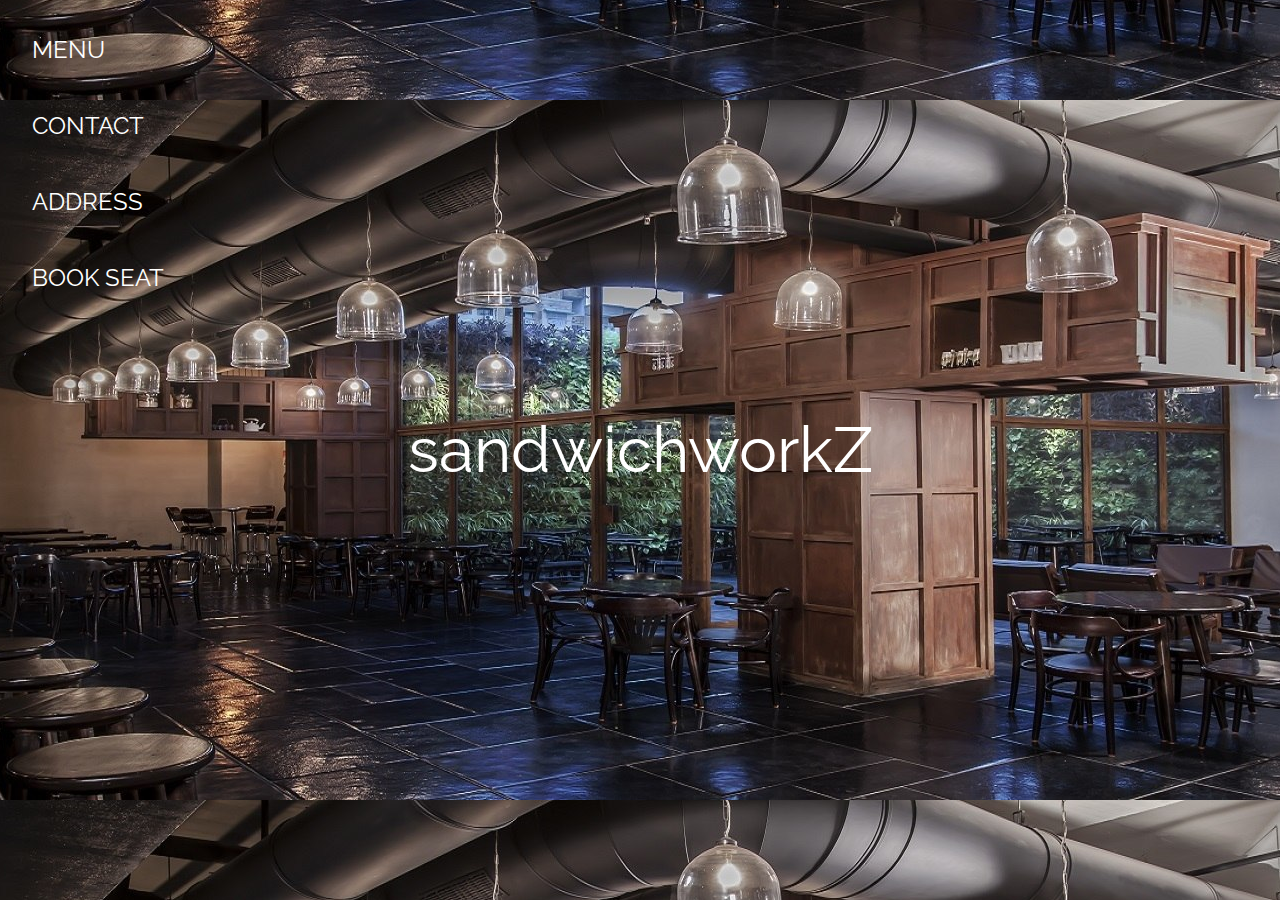
<file: page7.html>
<!DOCTYPE html>
<html>
<title>sandwichworkZ</title>
<meta charset="UTF-8">
<meta name="viewport" content="width=device-width, initial-scale=1">
<link rel="stylesheet" href="https://www.w3schools.com/w3css/4/w3.css">
<link rel="stylesheet" href="https://fonts.googleapis.com/css?family=Raleway">
<link rel="stylesheet" href="page.css">
<body>

<div style="background-image: url('a1.jpg');" class="bgimg w3-display-container w3-text-white">
  <div class="w3-display-middle w3-jumbo">
    <p>&nbsp;sandwichworkZ&nbsp;</p>
  </div>
  <div class="w3-display-topleft w3-container w3-xlarge">
    <p><button onclick="document.getElementById('menu').style.display='block'" class="w3-button">MENU</button></p>
    <p><button onclick="document.getElementById('contact').style.display='block'" class="w3-button">CONTACT</button></p>
	<p><button onclick="document.getElementById('address').style.display='block'" class="w3-button">ADDRESS</button></p>
	<p><button onclick="document.getElementById('BOok seat').style.display='block'" class="w3-button ">BOOK SEAT</button></p>
  </div>
  <div class="w3-display-bottomleft w3-container">
    
   
  </div>
</div>

<!-- Menu Modal -->
<div id="menu" class="w3-modal">
  <div class="w3-modal-content w3-animate-zoom">
    <div class="w3-container w3-black w3-display-container">
      <span onclick="document.getElementById('menu').style.display='none'" class="w3-button w3-display-topright w3-large">x</span>
      <h1>Starters</h1> 
    </div>
    <div class="w3-container">
      <h5>Tomato Soup <b> ₹ 50</b></h5>
      <h5>Chicken Salad <b> ₹ 50</b></h5>
      <h5>Bread and Butter <b> ₹ 100</b></h5>
    </div>
    <div class="w3-container w3-black">
      <h1>Main Courses</h1>
    </div>
    <div class="w3-container">
      <h5>Grilled Fish and Potatoes <b> ₹ 85</b></h5>
      <h5>Italian Pizza <b> ₹ 55</b></h5>
      <h5>Veggie Pasta <b> ₹ 40</b></h5>
      <h5>Chicken and Potatoes <b> ₹ 65</b></h5>
      <h5>Deluxe Burger <b> ₹ 50</b></h5>
    </div>
    <div class="w3-container w3-black">
      <h1>Desserts</h1>
    </div>
    <div class="w3-container">
      <h5>Fruit Salad <b> ₹ 100</b></h5>
      <h5>Ice cream <b> ₹ 50</b></h5>
      <h5>Chocolate Cake <b> ₹ 80</b></h5>
      <h5>Cheese <b> ₹ 60</b></h5>
    </div>
  </div>
</div>

<!-- Contact Modal -->
<div id="contact" class="w3-modal">
  <div class="w3-modal-content w3-animate-zoom">
    <div class="w3-container w3-black">
      <span onclick="document.getElementById('contact').style.display='none'" class="w3-button w3-display-topright w3-large">x</span>
      <h1>Contact</h1>
    </div>
    <div class="w3-container">
      <p>Reserve a table, ask for today's special or just send us a message:</p>
      <form action="/action_page.php" target="_blank">
        <p><input class="w3-input w3-padding-16 w3-border" type="text" placeholder="Name" required name="Name"></p>
        <p><input class="w3-input w3-padding-16 w3-border" type="number" placeholder="How many people" required name="People"></p>
        <p><input class="w3-input w3-padding-16 w3-border" type="datetime-local" placeholder="Date and time" required name="date" value="2017-11-16T20:00"></p>
        <p><input class="w3-input w3-padding-16 w3-border" type="text" placeholder="Message \ Special requirements" required name="Message"></p>
        <p><button class="w3-button" type="submit">SEND MESSAGE</button></p>
      </form>
    </div>
  </div>
</div>

<div id="address" class="w3-modal">
  <div class="w3-modal-content w3-animate-zoom">
    <div class="w3-container w3-black">
      <span onclick="document.getElementById('address').style.display='none'" class="w3-button w3-display-topright w3-large">x</span>
      <h1>Address</h1>
    </div>
    <div class="w3-container">
      <center>
	  <div class="mapouter"><div class="gmap_canvas"><iframe width="600" height="500" id="gmap_canvas" src="https://maps.google.com/maps?q=sandwichworkZ%20&t=&z=13&ie=UTF8&iwloc=&output=embed" frameborder="0" scrolling="no" marginheight="0" marginwidth="0"></iframe><a href="https://www.emojilib.com">emojilib.com</a></div><style>.mapouter{position:relative;text-align:right;height:500px;width:600px;}.gmap_canvas {overflow:hidden;background:none!important;height:500px;width:600px;}</style></div>
	  </center>
      </form>
    </div>
  </div>
</div>


</body>
</html>
</file>
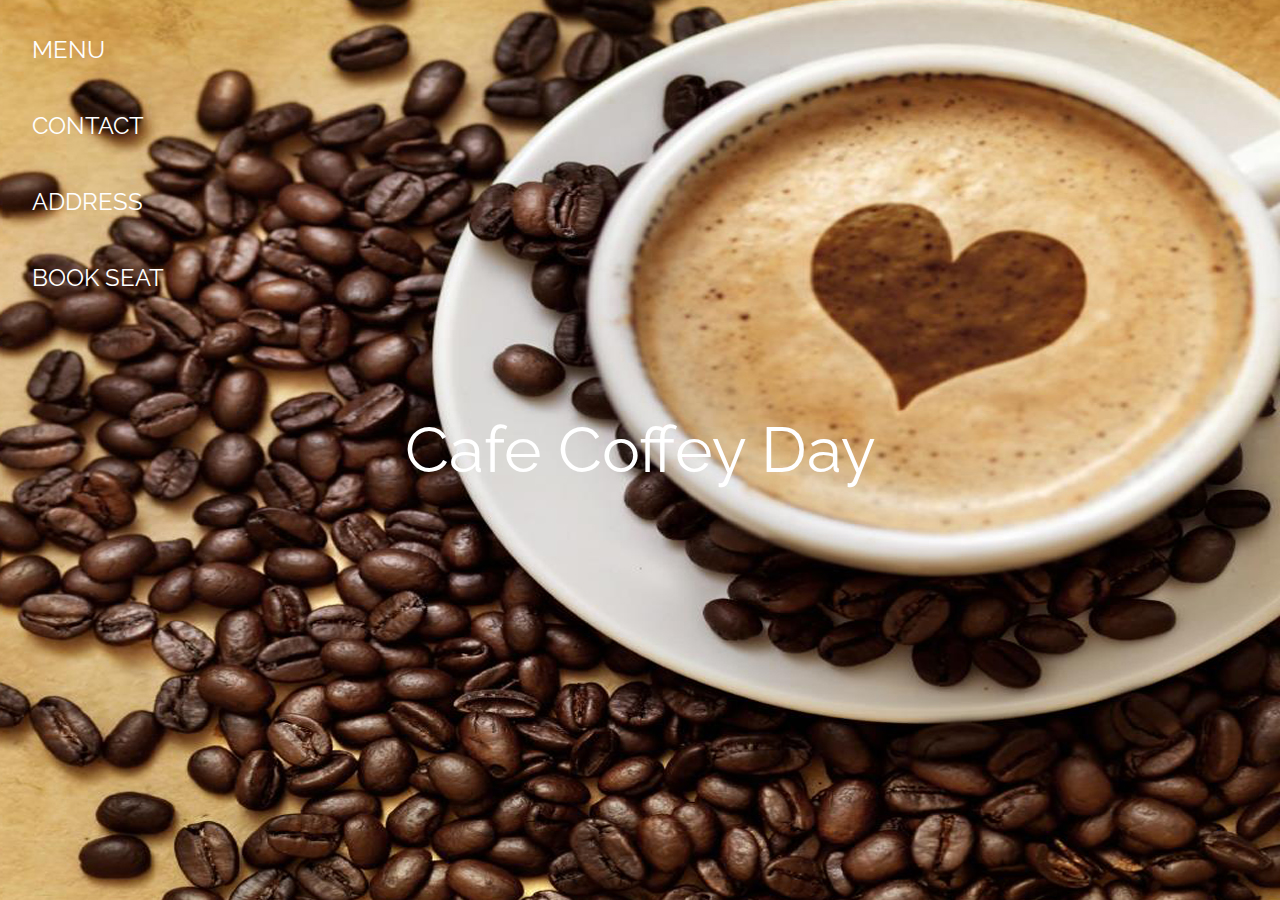
<file: page8.html>
<!DOCTYPE html>
<html>
<title>Cafe Coffey Day</title>
<meta charset="UTF-8">
<meta name="viewport" content="width=device-width, initial-scale=1">
<link rel="stylesheet" href="https://www.w3schools.com/w3css/4/w3.css">
<link rel="stylesheet" href="https://fonts.googleapis.com/css?family=Raleway">
<link rel="stylesheet" href="page.css">
<body>

<div style="background-image: url('23.jpg');" class="bgimg w3-display-container w3-text-white">
  <div class="w3-display-middle w3-jumbo">
    <p>&nbsp;Cafe Coffey Day&nbsp;</p>
  </div>
  <div class="w3-display-topleft w3-container w3-xlarge">
    <p><button onclick="document.getElementById('menu').style.display='block'" class="w3-button">MENU</button></p>
    <p><button onclick="document.getElementById('contact').style.display='block'" class="w3-button">CONTACT</button></p>
	<p><button onclick="document.getElementById('address').style.display='block'" class="w3-button">ADDRESS</button></p>
	<p><button onclick="document.getElementById('BOok seat').style.display='block'" class="w3-button ">BOOK SEAT</button></p>
  </div>
  <div class="w3-display-bottomleft w3-container">
    
   
  </div>
</div>

<!-- Menu Modal -->
<div id="menu" class="w3-modal">
  <div class="w3-modal-content w3-animate-zoom">
    <div class="w3-container w3-black w3-display-container">
      <span onclick="document.getElementById('menu').style.display='none'" class="w3-button w3-display-topright w3-large">x</span>
      <h1>Starters</h1> 
    </div>
    <div class="w3-container">
      <h5>Tomato Soup <b> ₹ 50</b></h5>
      <h5>Chicken Salad <b> ₹ 50</b></h5>
      <h5>Bread and Butter <b> ₹ 100</b></h5>
    </div>
    <div class="w3-container w3-black">
      <h1>Main Courses</h1>
    </div>
    <div class="w3-container">
      <h5>Grilled Fish and Potatoes <b> ₹ 85</b></h5>
      <h5>Italian Pizza <b> ₹ 55</b></h5>
      <h5>Veggie Pasta <b> ₹ 40</b></h5>
      <h5>Chicken and Potatoes <b> ₹ 65</b></h5>
      <h5>Deluxe Burger <b> ₹ 50</b></h5>
    </div>
    <div class="w3-container w3-black">
      <h1>Desserts</h1>
    </div>
    <div class="w3-container">
      <h5>Fruit Salad <b> ₹ 100</b></h5>
      <h5>Ice cream <b> ₹ 50</b></h5>
      <h5>Chocolate Cake <b> ₹ 80</b></h5>
      <h5>Cheese <b> ₹ 60</b></h5>
    </div>
  </div>
</div>

<!-- Contact Modal -->
<div id="contact" class="w3-modal">
  <div class="w3-modal-content w3-animate-zoom">
    <div class="w3-container w3-black">
      <span onclick="document.getElementById('contact').style.display='none'" class="w3-button w3-display-topright w3-large">x</span>
      <h1>Contact</h1>
    </div>
    <div class="w3-container">
      <p>Reserve a table, ask for today's special or just send us a message:</p>
      <form action="/action_page.php" target="_blank">
        <p><input class="w3-input w3-padding-16 w3-border" type="text" placeholder="Name" required name="Name"></p>
        <p><input class="w3-input w3-padding-16 w3-border" type="number" placeholder="How many people" required name="People"></p>
        <p><input class="w3-input w3-padding-16 w3-border" type="datetime-local" placeholder="Date and time" required name="date" value="2017-11-16T20:00"></p>
        <p><input class="w3-input w3-padding-16 w3-border" type="text" placeholder="Message \ Special requirements" required name="Message"></p>
        <p><button class="w3-button" type="submit">SEND MESSAGE</button></p>
      </form>
    </div>
  </div>
</div>

<div id="address" class="w3-modal">
  <div class="w3-modal-content w3-animate-zoom">
    <div class="w3-container w3-black">
      <span onclick="document.getElementById('address').style.display='none'" class="w3-button w3-display-topright w3-large">x</span>
      <h1>Address</h1>
    </div>
    <div class="w3-container">
      <center>
	  <div class="mapouter"><div class="gmap_canvas"><iframe width="600" height="500" id="gmap_canvas" src="https://maps.google.com/maps?q=cafe%20coffey%20day&t=&z=13&ie=UTF8&iwloc=&output=embed" frameborder="0" scrolling="no" marginheight="0" marginwidth="0"></iframe><a href="https://www.emojilib.com">emojilib.com</a></div><style>.mapouter{position:relative;text-align:right;height:500px;width:600px;}.gmap_canvas {overflow:hidden;background:none!important;height:500px;width:600px;}</style></div>
	  </center>
      </form>
    </div>
  </div>
</div>


</body>
</html>
</file>
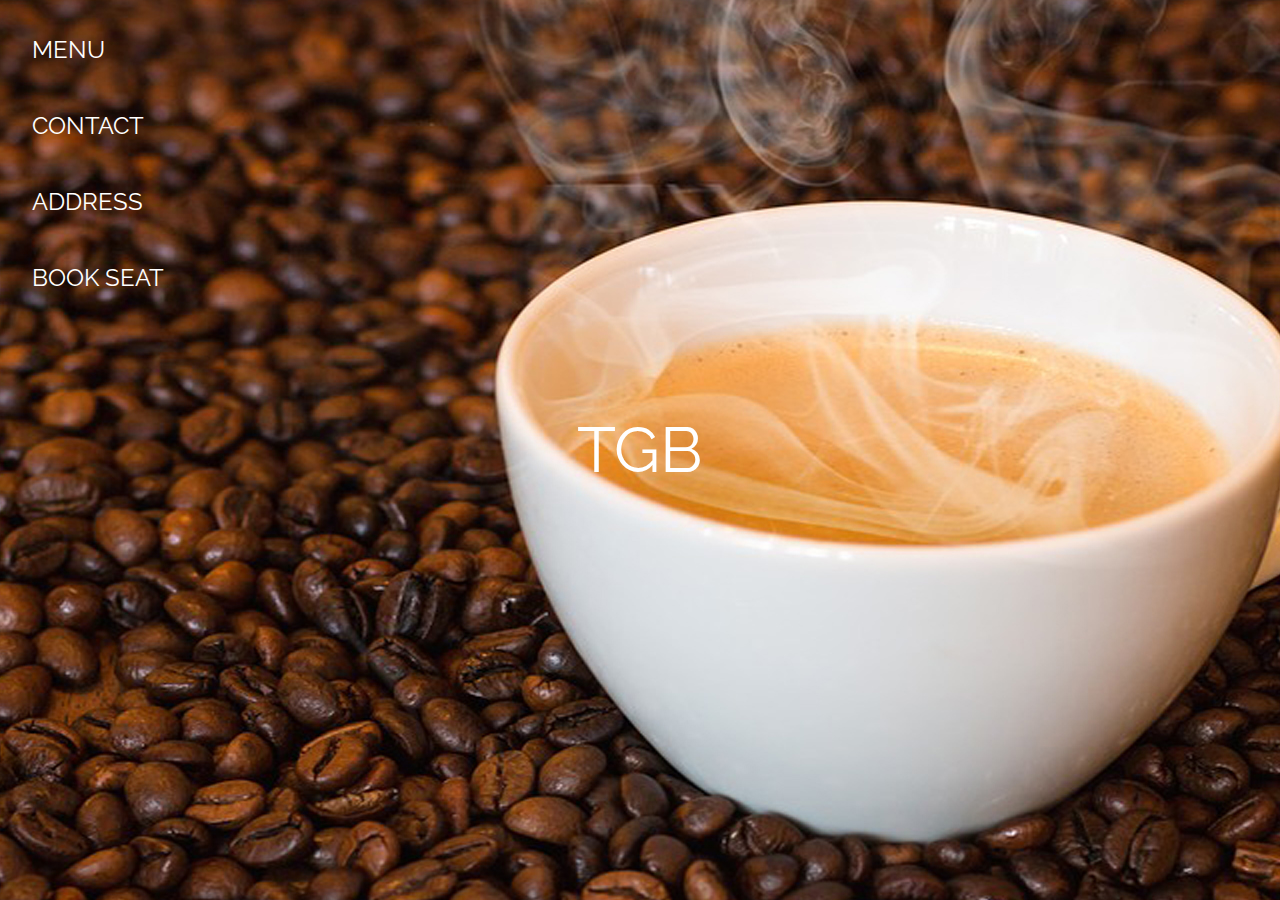
<file: page9.html>
<!DOCTYPE html>
<html>
<title>TGB</title>
<meta charset="UTF-8">
<meta name="viewport" content="width=device-width, initial-scale=1">
<link rel="stylesheet" href="https://www.w3schools.com/w3css/4/w3.css">
<link rel="stylesheet" href="https://fonts.googleapis.com/css?family=Raleway">
<link rel="stylesheet" href="page.css">
<body>

<div style="background-image: url('21.jpg');" class="bgimg w3-display-container w3-text-white">
  <div class="w3-display-middle w3-jumbo">
    <p>&nbsp;TGB&nbsp;</p>
  </div>
  <div class="w3-display-topleft w3-container w3-xlarge">
    <p><button onclick="document.getElementById('menu').style.display='block'" class="w3-button">MENU</button></p>
    <p><button onclick="document.getElementById('contact').style.display='block'" class="w3-button">CONTACT</button></p>
	<p><button onclick="document.getElementById('address').style.display='block'" class="w3-button">ADDRESS</button></p>
	<p><button onclick="document.getElementById('BOok seat').style.display='block'" class="w3-button ">BOOK SEAT</button></p>
  </div>
  <div class="w3-display-bottomleft w3-container">
    
   
  </div>
</div>

<!-- Menu Modal -->
<div id="menu" class="w3-modal">
  <div class="w3-modal-content w3-animate-zoom">
    <div class="w3-container w3-black w3-display-container">
      <span onclick="document.getElementById('menu').style.display='none'" class="w3-button w3-display-topright w3-large">x</span>
      <h1>Starters</h1> 
    </div>
    <div class="w3-container">
      <h5>Tomato Soup <b> ₹ 50</b></h5>
      <h5>Chicken Salad <b> ₹ 50</b></h5>
      <h5>Bread and Butter <b> ₹ 100</b></h5>
    </div>
    <div class="w3-container w3-black">
      <h1>Main Courses</h1>
    </div>
    <div class="w3-container">
      <h5>Grilled Fish and Potatoes <b> ₹ 85</b></h5>
      <h5>Italian Pizza <b> ₹ 55</b></h5>
      <h5>Veggie Pasta <b> ₹ 40</b></h5>
      <h5>Chicken and Potatoes <b> ₹ 65</b></h5>
      <h5>Deluxe Burger <b> ₹ 50</b></h5>
    </div>
    <div class="w3-container w3-black">
      <h1>Desserts</h1>
    </div>
    <div class="w3-container">
      <h5>Fruit Salad <b> ₹ 100</b></h5>
      <h5>Ice cream <b> ₹ 50</b></h5>
      <h5>Chocolate Cake <b> ₹ 80</b></h5>
      <h5>Cheese <b> ₹ 60</b></h5>
    </div>
  </div>
</div>

<!-- Contact Modal -->
<div id="contact" class="w3-modal">
  <div class="w3-modal-content w3-animate-zoom">
    <div class="w3-container w3-black">
      <span onclick="document.getElementById('contact').style.display='none'" class="w3-button w3-display-topright w3-large">x</span>
      <h1>Contact</h1>
    </div>
    <div class="w3-container">
      <p>Reserve a table, ask for today's special or just send us a message:</p>
      <form action="/action_page.php" target="_blank">
        <p><input class="w3-input w3-padding-16 w3-border" type="text" placeholder="Name" required name="Name"></p>
        <p><input class="w3-input w3-padding-16 w3-border" type="number" placeholder="How many people" required name="People"></p>
        <p><input class="w3-input w3-padding-16 w3-border" type="datetime-local" placeholder="Date and time" required name="date" value="2017-11-16T20:00"></p>
        <p><input class="w3-input w3-padding-16 w3-border" type="text" placeholder="Message \ Special requirements" required name="Message"></p>
        <p><button class="w3-button" type="submit">SEND MESSAGE</button></p>
      </form>
    </div>
  </div>
</div>

<div id="address" class="w3-modal">
  <div class="w3-modal-content w3-animate-zoom">
    <div class="w3-container w3-black">
      <span onclick="document.getElementById('address').style.display='none'" class="w3-button w3-display-topright w3-large">x</span>
      <h1>Address</h1>
    </div>
    <div class="w3-container">
      <center>
	  <div class="mapouter"><div class="gmap_canvas"><iframe width="600" height="500" id="gmap_canvas" src="https://maps.google.com/maps?q=tgb&t=&z=13&ie=UTF8&iwloc=&output=embed" frameborder="0" scrolling="no" marginheight="0" marginwidth="0"></iframe><a href="https://www.emojilib.com">emojilib.com</a></div><style>.mapouter{position:relative;text-align:right;height:500px;width:600px;}.gmap_canvas {overflow:hidden;background:none!important;height:500px;width:600px;}</style></div>
	  </center>
      </form>
    </div>
  </div>
</div>


</body>
</html>
</file>
<file: page.css>
body,h1,h5 {font-family: "Raleway", sans-serif}
body, html {height: 100%}
.bgimg {
  background-image: url('cafe_img.jpg');
  min-height: 100%;
  background-position: center;ss
  background-size: cover;
}
</file>
